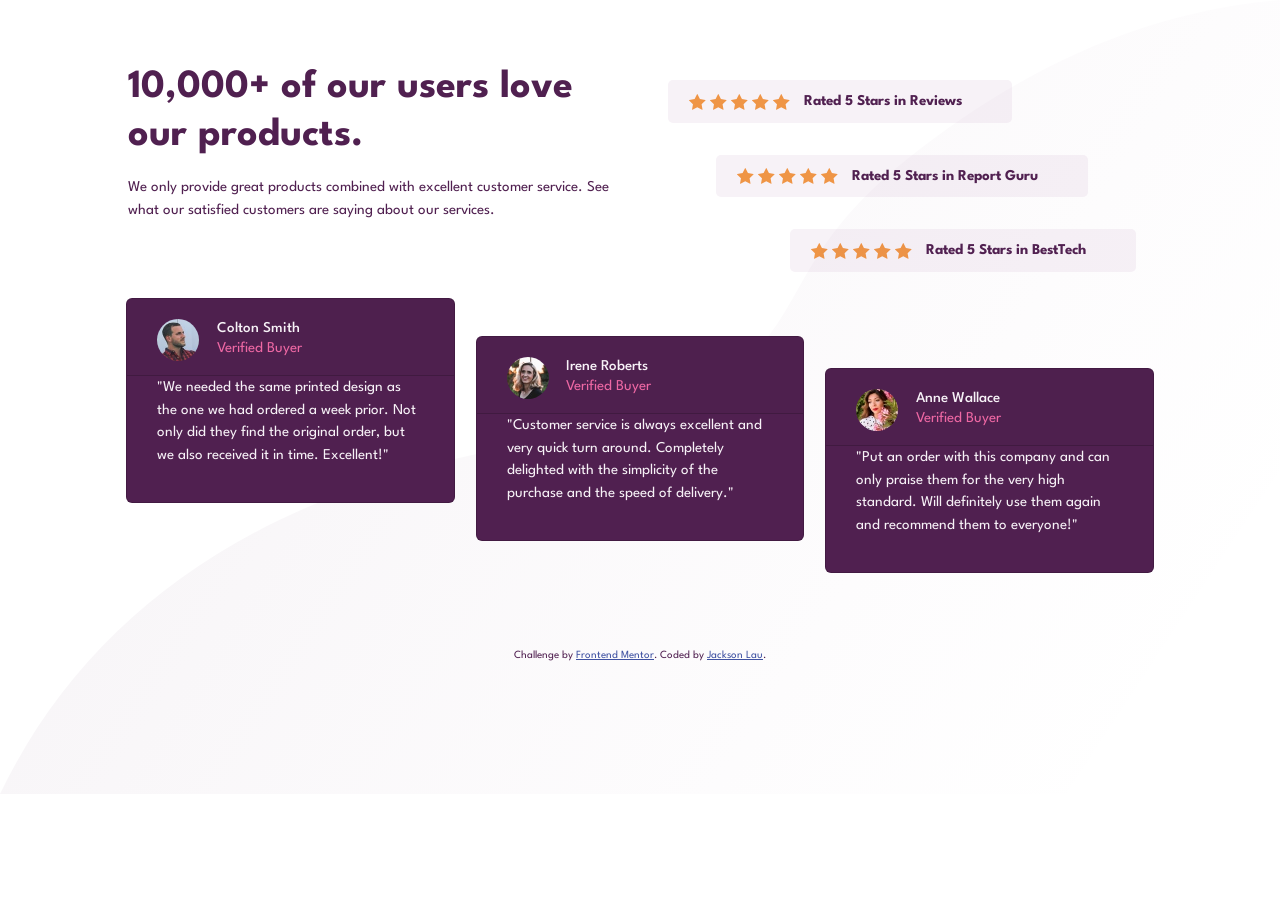
<file: index.html>
<!DOCTYPE html>
<html lang="en">
  <head>
    <meta charset="UTF-8" />
    <meta name="viewport" content="width=device-width, initial-scale=1.0" />
    <!-- displays site properly based on user's device -->

    <link
      rel="icon"
      type="image/png"
      sizes="32x32"
      href="./images/favicon-32x32.png"
    />

    <title>Frontend Mentor | Social proof section</title>

    <!-- Fonts -->
    <link rel="preconnect" href="https://fonts.gstatic.com">
    <link href="https://fonts.googleapis.com/css2?family=Spartan:wght@100;200;300;400;500;600;700;800;900&display=swap" rel="stylesheet">

    <!-- My Stylesheet ref.-->
    <link href="https://cdn.jsdelivr.net/npm/bootstrap@5.0.1/dist/css/bootstrap.min.css" rel="stylesheet" integrity="sha384-+0n0xVW2eSR5OomGNYDnhzAbDsOXxcvSN1TPprVMTNDbiYZCxYbOOl7+AMvyTG2x" crossorigin="anonymous">
    <link rel="stylesheet" href="CSS/styles.css">

    <!-- Feel free to remove these styles or customise in your own stylesheet 👍 -->
    <style>

    </style>

  </head>
  <body>
    <img class="bg-img" src="images/bg-pattern-bottom-desktop.svg" alt="bg-img">
    <div class="container-fluid">
      <div class="row head-section" >
        <div class="col-lg-6 col-md-6 col-sm-12">
          <h1>10,000+ of our users love our products.</h1>

          <p>We only provide great products combined with excellent customer service. See what our satisfied customers are saying about our services.</p>

        </div>

        <div class="my-rating col-lg-6 col-md-6 col-sm-12">

          <!-- <div class="row"> -->
            <div class="rating start">
              <div class="perso-rate">
                <img class="first-star" src="images/icon-star.svg" alt="⭐️">
                <img src="images/icon-star.svg" alt="⭐️">
                <img src="images/icon-star.svg" alt="⭐️">
                <img src="images/icon-star.svg" alt="⭐️">
                <img class="last-star" src="images/icon-star.svg" alt="⭐️">
                <span>Rated 5 Stars in Reviews</span>
              </div>

            </div>
          <!-- </div> -->

          <!-- <div class="row"> -->
            <div class="rating center">
              <div class="perso-rate">
                <img class="first-star" src="images/icon-star.svg" alt="⭐️">
                <img src="images/icon-star.svg" alt="⭐️">
                <img src="images/icon-star.svg" alt="⭐️">
                <img src="images/icon-star.svg" alt="⭐️">
                <img class="last-star" src="images/icon-star.svg" alt="⭐️">
                <span>Rated 5 Stars in Report Guru</span>
              </div>

            </div>
          <!-- </div> -->

          <!-- <div class="row"> -->
            <div class="rating end">
              <div class="perso-rate">
                <img class="first-star" src="images/icon-star.svg" alt="⭐️">
                <img src="images/icon-star.svg" alt="⭐️">
                <img src="images/icon-star.svg" alt="⭐️">
                <img src="images/icon-star.svg" alt="⭐️">
                <img class="last-star" src="images/icon-star.svg" alt="⭐️">
                <span>Rated 5 Stars in BestTech</span>
              </div>

            </div>
          <!-- </div> -->

        </div>
      </div>

      <div class="row">
        <div class="col-lg-4 col-md-4 card-col">
          <div class="card">
            <div class="card-header">
              <img class="card-img" src="images/image-colton.jpg" alt="colton">
              <h5>Colton Smith</h5>
              <p>Verified Buyer</p>
            </div>
            <div class="card-body">
              <p>"We needed the same printed design as the one we had ordered a week prior.
              Not only did they find the original order, but we also received it in time.
              Excellent!"</p>
            </div>
          </div>
        </div>
        <div class="col-lg-4 col-md-4 card-col" id="card-1">
          <div class="card">
            <div class="card-header">
              <img class="card-img" src="images/image-irene.jpg" alt="irene">
              <h5>Irene Roberts</h5>
              <p>Verified Buyer</p>
            </div>
            <div class="card-body">
              <p>"Customer service is always excellent and very quick turn around. Completely
              delighted with the simplicity of the purchase and the speed of delivery."</p>
            </div>
          </div>
        </div>
        <div class="col-lg-4 col-md-4 card-col" id="card-2">
          <div class="card">
            <div class="card-header">
              <img class="card-img" src="images/image-anne.jpg" alt="anne">
              <h5>Anne Wallace</h5>
              <p>Verified Buyer</p>
            </div>
            <div class="card-body">
              <p>"Put an order with this company and can only praise them for the very high
              standard. Will definitely use them again and recommend them to everyone!"</p>
            </div>
          </div>
        </div>
      </div>
    </div>
    
    <footer>
      <div class="attribution">
        Challenge by
        <a href="https://www.frontendmentor.io?ref=challenge" target="_blank"
          >Frontend Mentor</a
        >. Coded by <a href="#">Jackson Lau</a>.
      </div>
    </footer>
  </body>
</html>
</file>
<file: CSS/styles.css>
/* Tags css */
body{
  margin: 0;
  font-size: 15px;
  font-family: "Spartan";
  color: hsl(300, 43%, 22%);
}

h1{
  margin: 0;
  padding-bottom: 1rem;
  font-weight: bold;
}

/* Background Image */
.bg-img{
  position: absolute;
  width: 100%;
}

/* Titles */
.container-fluid {
  padding: 5% 10%;
}

.clear{
  clear: both;
}

/* Rating Segment */
.my-rating {
  margin: auto;
}

.rating {
  padding: 1rem;
  display: flex;
}

.start {
  justify-content:flex-start;
  align-items: flex-start;
}

.center {
  justify-content: center;
  align-items: center;
}

.end {
  justify-content: flex-end;
  align-items: flex-end;
}

.perso-rate {
  border-radius: 5px;
  background-color: hsl(300, 24%, 96%);
  padding: 10px 50px 10px 5px;
}

.perso-rate span {
  padding-top: 5px;
  font-weight: bold;
}

.first-star {
  margin-left: 16px;
}

.last-star {
  margin-right: 10px;
}


/* Name Card Stack */
.card-col {
  padding: 1% 1%;
}

.card {
  color: hsl(300, 24%, 96%);
  background-color: hsl(300, 43%, 22%);
}

.card-header {
  padding: 20px 30px 0;
}

.card-header h5 {
  font-size: 15px;
  margin: 0;
}

.card-header  p {
  color: hsl(333, 80%, 67%);
  font-weight: light;
}

.card-body {
  padding: 0 30px 20px;
}


#card-1 {
  padding-top: 3rem;
}

#card-2 {
  padding-top: 5rem;
}

.card-img {
  border-radius: 100%;
  width: 42px;
  float: left;
  margin-right: 1.1rem;
}

/* Attributions */
.attribution {
  font-size: 11px;
  text-align: center;
}
.attribution a {
  color: hsl(228, 45%, 44%);
}


/* Mobile Settings */
@media (max-width:375px) {
  .head-section {
    text-align: center;
  }

  .rating {
    text-align: center;
  }

  .perso-rate {
    justify-content: center;
    text-align: center;
    padding-left: 30px;
    padding-right: 30px;
  }

  .perso-rate span {
    display: block;
  }

  #card-1 {
    padding-top: 1rem;
  }

  #card-2 {
    padding-top: 1rem;
  }

  .attribution {
    font-size: 8px;
  }
}
</file>
